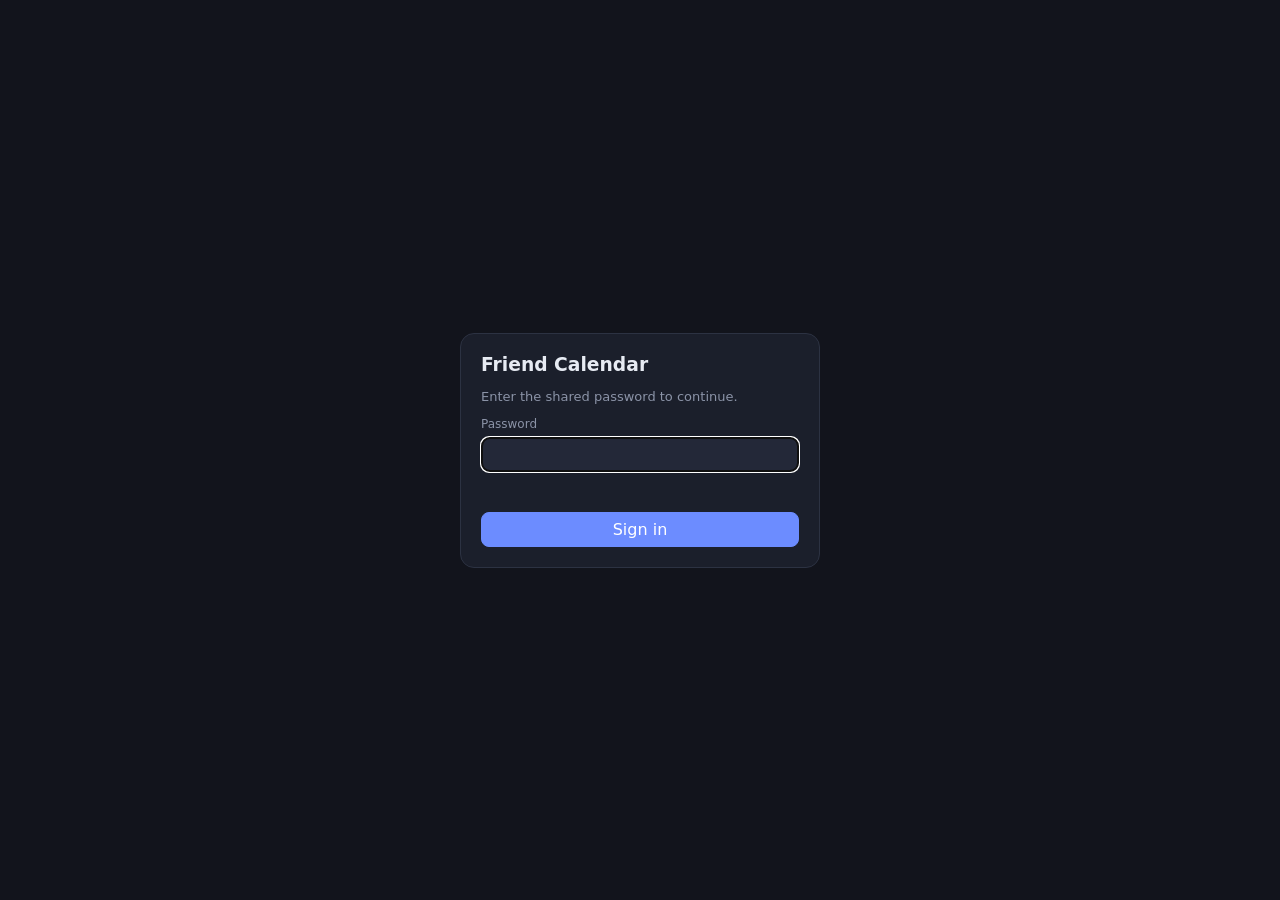
<file: static/login.html>
<!DOCTYPE html>
<html lang="en">
<head>
  <meta charset="UTF-8" />
  <meta name="viewport" content="width=device-width, initial-scale=1.0" />
  <title>Friend Calendar - Sign in</title>
  <link rel="stylesheet" href="/static/style.css" />
</head>
<body>
  <div style="min-height:100vh;display:flex;align-items:center;justify-content:center">
    <div class="modal" style="width:min(360px,92vw)">
      <h3 style="margin-top:0">Friend Calendar</h3>
      <p style="color:var(--muted);font-size:13px;margin-top:0">Enter the shared password to continue.</p>
      <div class="field">
        <label>Password</label>
        <input id="pw" type="password" autofocus style="width:100%" />
      </div>
      <div id="err" style="color:var(--busy);font-size:13px;min-height:18px;margin-bottom:8px"></div>
      <div class="modal-actions">
        <button class="primary" id="go" style="width:100%">Sign in</button>
      </div>
    </div>
  </div>

  <script>
    const $ = (id) => document.getElementById(id);
    async function submit() {
      $("err").textContent = "";
      const res = await fetch("/api/login", {
        method: "POST",
        headers: { "Content-Type": "application/json" },
        body: JSON.stringify({ password: $("pw").value }),
      });
      if (res.ok) { window.location.href = "/"; }
      else { $("err").textContent = "Wrong password. Try again."; $("pw").select(); }
    }
    $("go").addEventListener("click", submit);
    $("pw").addEventListener("keydown", (e) => { if (e.key === "Enter") submit(); });
  </script>
</body>
</html>
</file>
<file: static/style.css>
:root {
  --bg: #12141c;
  --panel: #1b1f2b;
  --panel2: #232838;
  --line: #2c3242;
  --txt: #e7ebf3;
  --muted: #8b93a7;
  --accent: #6c8cff;

  --movie: #a970ff;
  --outoftown: #ff9f43;
  --game: #4bd07b;
  --schedule: #4aa3ff;
  --busy: #ff5c72;
}

* { box-sizing: border-box; }
body {
  margin: 0;
  font-family: "Segoe UI", system-ui, sans-serif;
  background: var(--bg);
  color: var(--txt);
}

header {
  display: flex;
  align-items: center;
  gap: 16px;
  padding: 14px 22px;
  background: var(--panel);
  border-bottom: 1px solid var(--line);
  flex-wrap: wrap;
}
header h1 { font-size: 20px; margin: 0; }
header .who { margin-left: auto; display: flex; align-items: center; gap: 8px; }

input, select, button, textarea {
  font: inherit;
  color: var(--txt);
  background: var(--panel2);
  border: 1px solid var(--line);
  border-radius: 8px;
  padding: 7px 10px;
}
button { cursor: pointer; }
button.primary { background: var(--accent); border-color: var(--accent); color: #fff; }
button:hover { filter: brightness(1.1); }

.wrap { max-width: 1080px; margin: 0 auto; padding: 18px; }

/* Timezone reference table */
.tzref {
  background: var(--panel); border: 1px solid var(--line);
  border-radius: 14px; padding: 14px 18px; margin-bottom: 16px;
}
.tzref h2 { margin: 0 0 10px; font-size: 16px; }
.tz-note { color: var(--muted); font-size: 12px; font-weight: 400; }
.tzref-grid {
  display: grid; grid-template-columns: repeat(auto-fit, minmax(130px, 1fr));
  gap: 8px;
}
.tz-card {
  background: var(--panel2); border: 1px solid var(--line);
  border-radius: 10px; padding: 8px 10px;
}
.tz-card.viewer { border-color: var(--accent); }
.tz-card .z { font-size: 12px; color: var(--muted); }
.tz-card .t { font-size: 20px; font-variant-numeric: tabular-nums; font-weight: 700; }
.tz-card .o { font-size: 11px; color: var(--muted); }

/* Snapshot */
.snapshot {
  background: var(--panel);
  border: 1px solid var(--line);
  border-radius: 14px;
  padding: 16px 18px;
  margin-bottom: 16px;
}
.snapshot h2 { margin: 0 0 10px; font-size: 17px; }
.snapshot .chips { display: flex; flex-wrap: wrap; gap: 8px; }
.snapshot .empty { color: var(--muted); font-style: italic; }

.chip {
  display: inline-flex; align-items: center; gap: 7px;
  padding: 6px 10px; border-radius: 999px;
  background: var(--panel2); border: 1px solid var(--line);
  font-size: 13px;
}
.dot { width: 10px; height: 10px; border-radius: 50%; }
.chip-x {
  margin-left: 4px; width: 18px; height: 18px; line-height: 16px;
  text-align: center; border-radius: 50%; font-weight: 700;
  color: var(--muted); background: rgba(255,255,255,.06); cursor: pointer;
}
.chip-x:hover { background: var(--busy); color: #fff; }
.series-mark { color: var(--muted); font-size: 12px; margin-left: 2px; }

/* "Apply to" picker when editing an event that belongs to a series */
.field .scope-opts label {
  display: flex; align-items: center; gap: 8px; margin: 0 0 6px;
  font-size: 13px; color: var(--txt); cursor: pointer;
}
.scope-opts input[type=radio] { width: auto; padding: 0; margin: 0; accent-color: var(--accent); }
.scope-note { font-size: 12px; color: var(--muted); margin-top: 4px; }

/* Calendar */
.cal-head { display: flex; align-items: center; gap: 12px; margin-bottom: 10px; }
.cal-head h2 { margin: 0; font-size: 18px; min-width: 190px; text-align: center; }

.grid {
  display: grid; grid-template-columns: repeat(7, 1fr); gap: 6px;
}
.dow { text-align: center; color: var(--muted); font-size: 12px; padding: 4px 0; }
.cell {
  background: var(--panel); border: 1px solid var(--line);
  border-radius: 10px; min-height: 92px; padding: 6px; cursor: pointer;
  display: flex; flex-direction: column; gap: 4px; overflow: hidden;
}
.cell:hover { border-color: var(--accent); }
.cell.dim { opacity: 0.35; }
.cell.today { outline: 2px solid var(--accent); }
.cell.selected { border-color: var(--accent); background: var(--panel2); }
.cell.focus { outline: 2px solid var(--accent); outline-offset: -1px; }
.cell .num { font-size: 13px; color: var(--muted); }
.cell.today .num { color: var(--accent); font-weight: 700; }
.evline {
  font-size: 11px; padding: 2px 6px; border-radius: 6px; color: #10131a;
  white-space: nowrap; overflow: hidden; text-overflow: ellipsis; font-weight: 600;
}
.more { font-size: 10px; color: var(--muted); }

/* Timeline */
.timeline { margin-top: 22px; }
.timeline h2 { font-size: 17px; margin: 0 0 10px; }
.tl-row { display: flex; align-items: center; gap: 10px; margin-bottom: 8px; }
.tl-name { width: 110px; font-size: 13px; color: var(--muted); text-align: right; }
.tl-track {
  position: relative; flex: 1; height: 26px; background: var(--panel2);
  border-radius: 6px; border: 1px solid var(--line); overflow: hidden;
}
.tl-block {
  position: absolute; top: 2px; bottom: 2px; border-radius: 4px;
  opacity: 0.9; font-size: 10px; color: #10131a; padding: 3px 4px;
  overflow: hidden; white-space: nowrap;
}
.tl-hours { display: flex; margin-left: 120px; color: var(--muted); font-size: 10px; }
.tl-hours span { flex: 1; }

/* Scheduling assistant */
.assistant { margin-top: 26px; }
.assistant h2 { margin: 0 0 10px; }
.asst-people { display: flex; flex-wrap: wrap; gap: 10px; margin-bottom: 12px; }
.asst-person {
  display: inline-flex; align-items: center; gap: 7px;
  padding: 6px 11px; border-radius: 999px; cursor: pointer;
  background: var(--panel2); border: 1px solid var(--line); font-size: 13px;
  user-select: none;
}
.asst-person.off { opacity: 0.45; }
.asst-person input { width: auto; margin: 0; }
.tl-block.free { background: var(--game); opacity: 0.95; color: #10131a; font-weight: 700; }
.tl-block.none { background: var(--busy); opacity: 0.75; }
.asst-free-chip {
  display: inline-block; margin: 4px 6px 0 0; padding: 4px 10px;
  border-radius: 8px; background: rgba(75,208,123,.16);
  border: 1px solid var(--game); color: var(--game); font-weight: 600;
  font-variant-numeric: tabular-nums;
}

/* Legend */
.legend { display: flex; gap: 14px; flex-wrap: wrap; margin: 6px 0 4px; }
.legend .chip { cursor: default; }

/* Modal */
.overlay {
  position: fixed; inset: 0; background: rgba(0,0,0,.55);
  display: none; align-items: center; justify-content: center; z-index: 50;
}
.overlay.show { display: flex; }
.modal {
  background: var(--panel); border: 1px solid var(--line);
  border-radius: 14px; padding: 20px; width: min(460px, 92vw);
  /* never taller than the window: scroll inside instead of clipping top and bottom */
  max-height: calc(100vh - 24px); overflow-y: auto;
}
.modal h3 { margin: 0 0 14px; }
.field { margin-bottom: 14px; }
.field label { display: block; font-size: 12px; color: var(--muted); margin-bottom: 6px; }
.field input[type=text], .field textarea, .field select { width: 100%; }
.tags { display: flex; flex-wrap: wrap; gap: 8px; }
.tagbtn {
  padding: 6px 12px; border-radius: 999px; border: 2px solid transparent;
  background: var(--panel2); font-size: 13px;
}
.tagbtn.active { border-color: #fff; }
.slider-wrap { display: flex; align-items: center; gap: 10px; }
.slider-wrap input[type=range] { flex: 1; }
.time-read { font-variant-numeric: tabular-nums; min-width: 58px; text-align: center; }
.time-row { display: flex; align-items: center; gap: 10px; margin-bottom: 10px; }
.time-input { width: auto; flex: 0 0 auto; font-variant-numeric: tabular-nums; }
.time-sep { color: var(--muted); font-size: 13px; }
.dur-read { margin-left: auto; color: var(--muted); font-size: 12px; font-variant-numeric: tabular-nums; }
.modal-actions { display: flex; gap: 8px; justify-content: flex-end; margin-top: 6px; }
.danger { background: var(--busy); border-color: var(--busy); color: #fff; margin-right: auto; }
</file>
